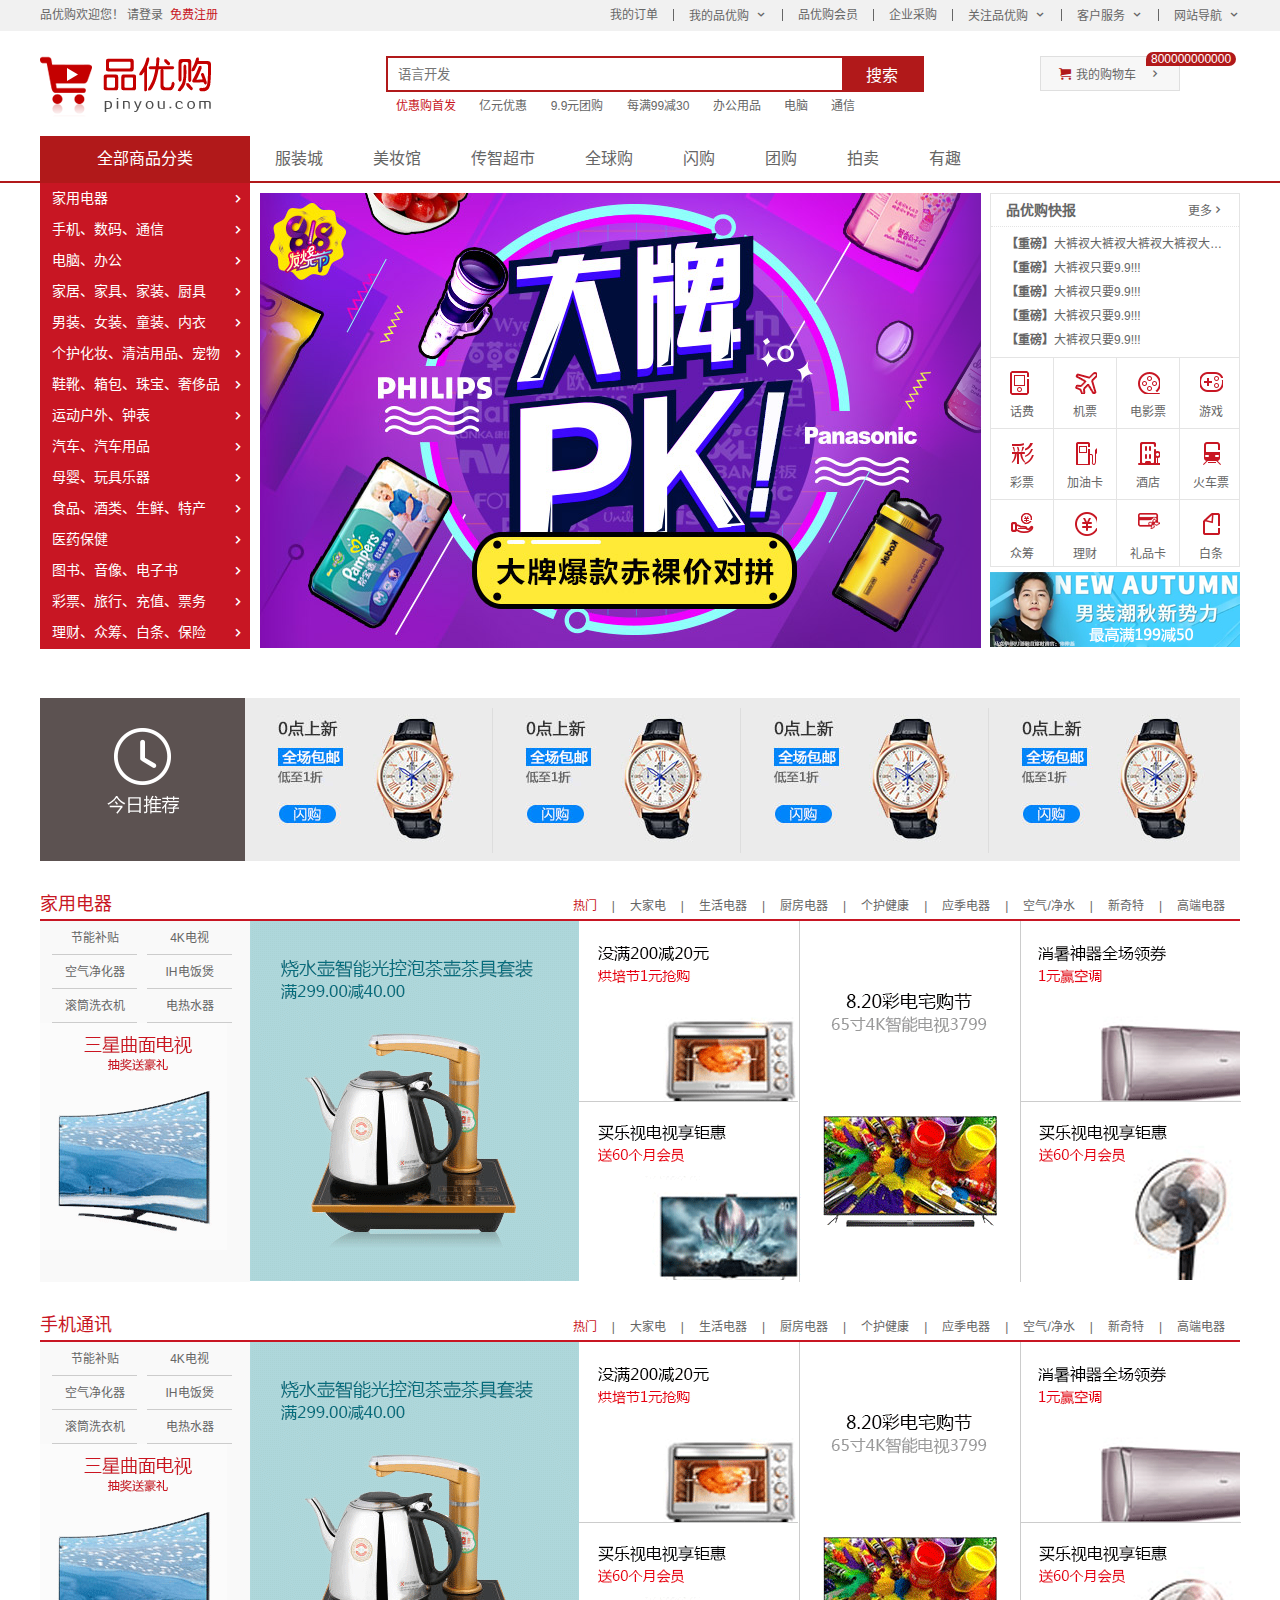
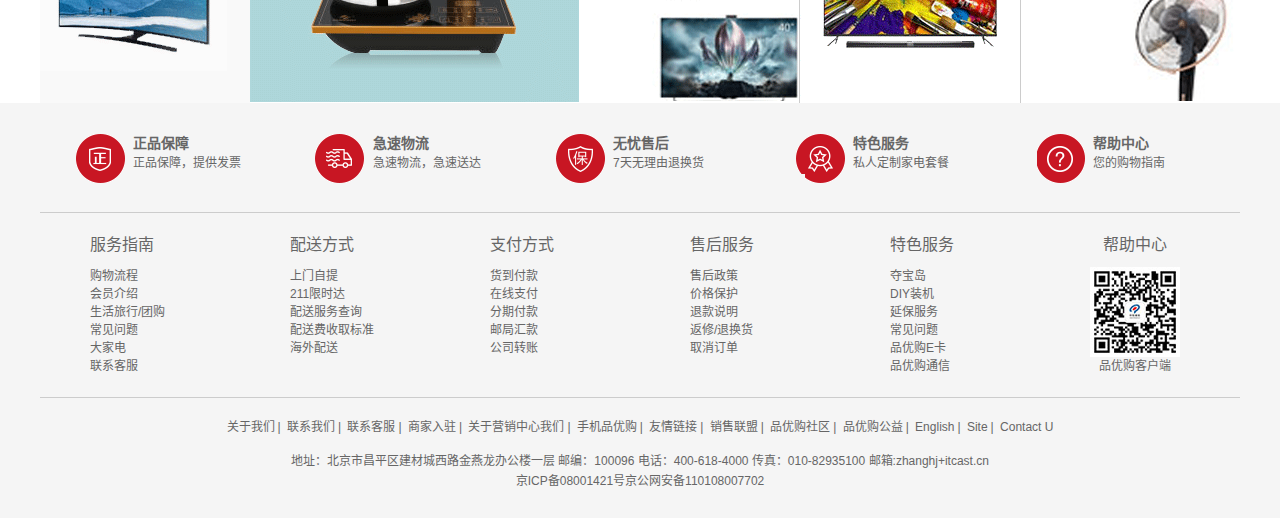
<file: index.html>
<!DOCTYPE html>
<html lang="zh-CN">

<head>
  <meta charset="UTF-8">
  <meta name="viewport" content="width=device-width, initial-scale=1.0">
  <title>品优购商城-综合网购首选-正品低价、品质保障、配送及时、轻松购物！</title>
  <meta name="description" content="品优购商城-专业的综合网上购物商城，销售电脑、
  家具百货、服装视频、母婴、图书、食品等数万个品牌优质商品。柏楠姐、诚信的服务和顾客至上的购物体验。" />
  <meta name="keywords" content="网上购物，网上商城，手机，笔记本，电脑，MP3，手表，配件，存储卡，京东" />
  <link rel="shortcut icon" href="favicon.ico">
  <link rel="stylesheet" href="css/base.css">
  <link rel="stylesheet" href="css/common.css">
  <link rel="stylesheet" href="css/index.css">

</head>

<body>
  <!-- 快捷导航 -->
  <section class="shortcut">
    <div class="w">
      <div class="fl">
        <ul>
          <li>品优购欢迎您！&nbsp;</li>
          <li>
            <a href="#">请登录 &nbsp;</a><a href="register.html" class="style-red">免费注册</a>
          </li>
        </ul>
      </div>
      <div class="fr">
        <ul>
          <li>我的订单</li>
          <li></li>
          <li class="arrow-icon">我的品优购</li>
          <li></li>
          <li>品优购会员</li>
          <li></li>
          <li>企业采购</li>
          <li></li>
          <li class="arrow-icon">关注品优购</li>
          <li></li>
          <li class="arrow-icon">客户服务</li>
          <li></li>
          <li class="arrow-icon">网站导航</li>
        </ul>
      </div>
    </div>
  </section>
  <!-- 头部模块 -->
  <header class="header w">
    <div class="logo">
      <h1>
        <a href="#" title="品优购商城"> 品优购商城</a>
      </h1>
    </div>
    <div class="search">
      <input type="search" placeholder="语言开发">
      <button>搜索</button>
    </div>
    <div class="hotwords">
      <a href="#" class="style-red">优惠购首发</a>
      <a href="#">亿元优惠</a>
      <a href="#">9.9元团购</a>
      <a href="#">每满99减30</a>
      <a href="#">办公用品</a>
      <a href="#">电脑</a>
      <a href="#">通信</a>
    </div>
    <div class="shopcar">我的购物车
      <i class="count">800000000000</i>
    </div>
  </header>

  <!-- nav -->
  <nav class="nav">
    <div class="w">
      <div class="dropdown">
        <div class="dt">全部商品分类</div>
        <div class="dd">
          <ul>
            <li><a href="#">家用电器</a></li>
            <li><a href="list.html">手机、数码、通信</a></li>
            <li><a href="#">电脑、办公</a></li>
            <li><a href="#">家居、家具、家装、厨具</a></li>
            <li><a href="#">男装、女装、童装、内衣</a></li>
            <li><a href="#">个护化妆、清洁用品、宠物</a></li>
            <li><a href="#">鞋靴、箱包、珠宝、奢侈品</a></li>
            <li><a href="#">运动户外、钟表</a></li>
            <li><a href="#">汽车、汽车用品</a></li>
            <li><a href="#">母婴、玩具乐器</a></li>
            <li><a href="#">食品、酒类、生鲜、特产</a></li>
            <li><a href="#">医药保健</a></li>
            <li><a href="#">图书、音像、电子书</a></li>
            <li><a href="#">彩票、旅行、充值、票务</a></li>
            <li><a href="#">理财、众筹、白条、保险</a></li>
          </ul>
        </div>
      </div>
      <div class="navitems">
        <ul>
          <li><a href="#">服装城</a></li>
          <li><a href="#">美妆馆</a></li>
          <li><a href="#">传智超市</a></li>
          <li><a href="#">全球购</a></li>
          <li><a href="#">闪购</a></li>
          <li><a href="#">团购</a></li>
          <li><a href="#">拍卖</a></li>
          <li><a href="#">有趣</a></li>
        </ul>
      </div>
    </div>
  </nav>

  <!-- 首页专有模块 -->
  <div class="w">
    <div class="main">
      <div class="focus">
        <ul>
          <li>
            <img src="upload/focus1.png" alt="">
          </li>
        </ul>
      </div>
      <div class="newflash">
        <div class="news">
          <div class="news-hd">
            <h5>品优购快报</h5>
            <a href="#" class="more">更多</a>
          </div>
          <div class="news-bd">
            <ul>
              <li><strong>【重磅】</strong>大裤衩大裤衩大裤衩大裤衩大裤衩大裤衩只要9.9!!!</li>
              <li><strong>【重磅】</strong>大裤衩只要9.9!!!</li>
              <li><strong>【重磅】</strong>大裤衩只要9.9!!!</li>
              <li><strong>【重磅】</strong>大裤衩只要9.9!!!</li>
              <li><strong>【重磅】</strong>大裤衩只要9.9!!!</li>
            </ul>
          </div>
        </div>
        <div class="lifeservice">
          <ul>
            <li>
              <i></i>
              <p>话费</p>
            </li>
            <li>
              <i></i>
              <p>机票</p>
            </li>
            <li>
              <i></i>
              <p>电影票</p>
            </li>
            <li>
              <i></i>
              <p>游戏</p>
            </li>
            <li>
              <i></i>
              <p>彩票</p>
            </li>
            <li>
              <i></i>
              <p>加油卡</p>
            </li>
            <li>
              <i></i>
              <p>酒店</p>
            </li>
            <li>
              <i></i>
              <p>火车票</p>
            </li>
            <li>
              <i></i>
              <p>众筹</p>
            </li>
            <li>
              <i></i>
              <p>理财</p>
            </li>
            <li>
              <i></i>
              <p>礼品卡</p>
            </li>
            <li>
              <i></i>
              <p>白条</p>
            </li>
          </ul>
        </div>
        <div class="bargain">
          <img src="upload/bargain.png" alt="">
        </div>
      </div>
    </div>
  </div>

  <!-- 推荐 -->
  <div class="w recom">
    <div class="recom-hd">
      <img src="images/recom.png" alt="">
    </div>
    <div class="recom-bd">
      <ul>
        <li>
          <img src="upload/recom_03.jpg" alt="">
        </li>
        <li>
          <img src="upload/recom_03.jpg" alt="">
        </li>
        <li>
          <img src="upload/recom_03.jpg" alt="">
        </li>
        <li>
          <img src="upload/recom_03.jpg" alt="">
        </li>
      </ul>
    </div>
  </div>

  <!-- 楼层区 -->
  <div class="floor">
    <!-- 家用电器 -->
    <div class="w jiadian">
      <div class="box-hd">
        <h3>家用电器</h3>
        <div class="tab-list">
          <ul>
            <li><a href="#" class="style-red">热门</a>|</li>
            <li><a href="#">大家电</a>|</li>
            <li><a href="#">生活电器</a>|</li>
            <li><a href="#">厨房电器</a>|</li>
            <li><a href="#">个护健康</a>|</li>
            <li><a href="#">应季电器</a>|</li>
            <li><a href="#">空气/净水</a>|</li>
            <li><a href="#">新奇特</a>|</li>
            <li><a href="#">高端电器</a></li>
          </ul>
        </div>
      </div>
      <div class="box-bd">
        <div class="tab-content">
          <div class="tab-list-item">
            <div class="col-210">
              <ul>
                <li><a href="#">节能补贴</a></li>
                <li><a href="#">4K电视</a></li>
                <li><a href="#">空气净化器</a></li>
                <li><a href="#">IH电饭煲</a></li>
                <li><a href="#">滚筒洗衣机</a></li>
                <li><a href="#">电热水器</a></li>
              </ul>
              <a href="#">
                <img src="upload/floor-1-1.png" alt="">
              </a>
            </div>
            <div class="col-329">
              <a href="#">
                <img src="upload/floor-1-b01.png" alt="">
              </a>
            </div>
            <div class="col-221">
              <a href="#">
                <img src="upload/floor-1-2.png" alt="" class="bb">
                <img src="upload/floor-1-3.png" alt="">
              </a>
            </div>
            <div class="col-221">
              <a href="#">
                <img src="upload/floor-1-4.png" alt="">
              </a>
            </div>
            <div class="col-219">
              <a href="#">
                <img src="upload/floor-1-5.png" alt="" class="bb">
                <img src="upload/floor-1-6.png" alt="">
              </a>
            </div>
          </div>
        </div>
      </div>
    </div>
    <!-- 手机通讯 -->
    <div class="w shouji">
      <div class="box-hd">
        <h3>手机通讯</h3>
        <div class="tab-list">
          <ul>
            <li><a href="#" class="style-red">热门</a>|</li>
            <li><a href="#">大家电</a>|</li>
            <li><a href="#">生活电器</a>|</li>
            <li><a href="#">厨房电器</a>|</li>
            <li><a href="#">个护健康</a>|</li>
            <li><a href="#">应季电器</a>|</li>
            <li><a href="#">空气/净水</a>|</li>
            <li><a href="#">新奇特</a>|</li>
            <li><a href="#">高端电器</a></li>
          </ul>
        </div>
      </div>
      <div class="box-bd">
        <div class="tab-content">
          <div class="tab-list-item">
            <div class="col-210">
              <ul>
                <li><a href="#">节能补贴</a></li>
                <li><a href="#">4K电视</a></li>
                <li><a href="#">空气净化器</a></li>
                <li><a href="#">IH电饭煲</a></li>
                <li><a href="#">滚筒洗衣机</a></li>
                <li><a href="#">电热水器</a></li>
              </ul>
              <a href="#">
                <img src="upload/floor-1-1.png" alt="">
              </a>
            </div>
            <div class="col-329">
              <a href="#">
                <img src="upload/floor-1-b01.png" alt="">
              </a>
            </div>
            <div class="col-221">
              <a href="#">
                <img src="upload/floor-1-2.png" alt="" class="bb">
                <img src="upload/floor-1-3.png" alt="">
              </a>
            </div>
            <div class="col-221">
              <a href="#">
                <img src="upload/floor-1-4.png" alt="">
              </a>
            </div>
            <div class="col-219">
              <a href="#">
                <img src="upload/floor-1-5.png" alt="" class="bb">
                <img src="upload/floor-1-6.png" alt="">
              </a>
            </div>
          </div>
        </div>
      </div>
    </div>
  </div>


  <!-- footer -->
  <footer class="footer">
    <div class="w">
      <div class="mod-service">
        <ul>
          <li>
            <h5></h5>
            <div class="service-txt">
              <h4>正品保障</h4>
              <p>正品保障，提供发票</p>
            </div>
          </li>
          <li>
            <h5></h5>
            <div class="service-txt">
              <h4>急速物流</h4>
              <p>急速物流，急速送达</p>
            </div>
          </li>
          <li>
            <h5></h5>
            <div class="service-txt">
              <h4>无忧售后</h4>
              <p>7天无理由退换货</p>
            </div>
          </li>
          <li>
            <h5></h5>
            <div class="service-txt">
              <h4>特色服务</h4>
              <p>私人定制家电套餐</p>
            </div>
          </li>
          <li>
            <h5></h5>
            <div class="service-txt">
              <h4>帮助中心</h4>
              <p>您的购物指南</p>
            </div>
          </li>
        </ul>
      </div>
      <div class="mod-help">
        <dl>
          <dt>服务指南</dt>
          <dd><a href="#">购物流程</a></dd>
          <dd><a href="#">会员介绍</a></dd>
          <dd><a href="#">生活旅行/团购</a></dd>
          <dd><a href="#">常见问题</a></dd>
          <dd><a href="#">大家电</a></dd>
          <dd><a href="#">联系客服</a></dd>
        </dl>
        <dl>
          <dt>配送方式</dt>
          <dd><a href="#">上门自提</a></dd>
          <dd><a href="#">211限时达</a></dd>
          <dd><a href="#">配送服务查询</a></dd>
          <dd><a href="#">配送费收取标准</a></dd>
          <dd><a href="#">海外配送</a></dd>
        </dl>
        <dl>
          <dt>支付方式</dt>
          <dd><a href="#">货到付款</a></dd>
          <dd><a href="#">在线支付</a></dd>
          <dd><a href="#">分期付款</a></dd>
          <dd><a href="#">邮局汇款</a></dd>
          <dd><a href="#">公司转账</a></dd>
        </dl>
        <dl>
          <dt>售后服务</dt>
          <dd><a href="#">售后政策</a></dd>
          <dd><a href="#">价格保护</a></dd>
          <dd><a href="#">退款说明</a></dd>
          <dd><a href="#">返修/退换货</a></dd>
          <dd><a href="#">取消订单</a></dd>
        </dl>
        <dl>
          <dt>特色服务</dt>
          <dd><a href="#">夺宝岛</a></dd>
          <dd><a href="#">DIY装机</a></dd>
          <dd><a href="#">延保服务</a></dd>
          <dd><a href="#">常见问题</a></dd>
          <dd><a href="#">品优购E卡</a></dd>
          <dd><a href="#">品优购通信</a></dd>
        </dl>
        <dl>
          <dt>帮助中心</dt>
          <dd>
            <img src="images/wx_cz.jpg" alt="">
          </dd>
          <dd>品优购客户端</dd>
        </dl>
      </div>
      <div class="mod-copyright">
        <div class="links">
          <a href="#">关于我们</a>|
          <a href="#">联系我们</a>|
          <a href="#">联系客服</a>|
          <a href="#">商家入驻</a>|
          <a href="#">关于营销中心我们</a>|
          <a href="#">手机品优购</a>|

          <a href="#">友情链接</a>|
          <a href="#">销售联盟</a>|
          <a href="#">品优购社区</a>|
          <a href="#">品优购公益</a>|
          <a href="#">English</a>|
          <a href="#">Site</a>|
          <a href="#">Contact U</a>
        </div>
        <div class="copyright">
          地址：北京市昌平区建材城西路金燕龙办公楼一层 邮编：100096 电话：400-618-4000 传真：010-82935100 邮箱:zhanghj+itcast.cn
          <br>京ICP备08001421号京公网安备110108007702
        </div>
      </div>
    </div>
  </footer>
</body>




</html>
</file>
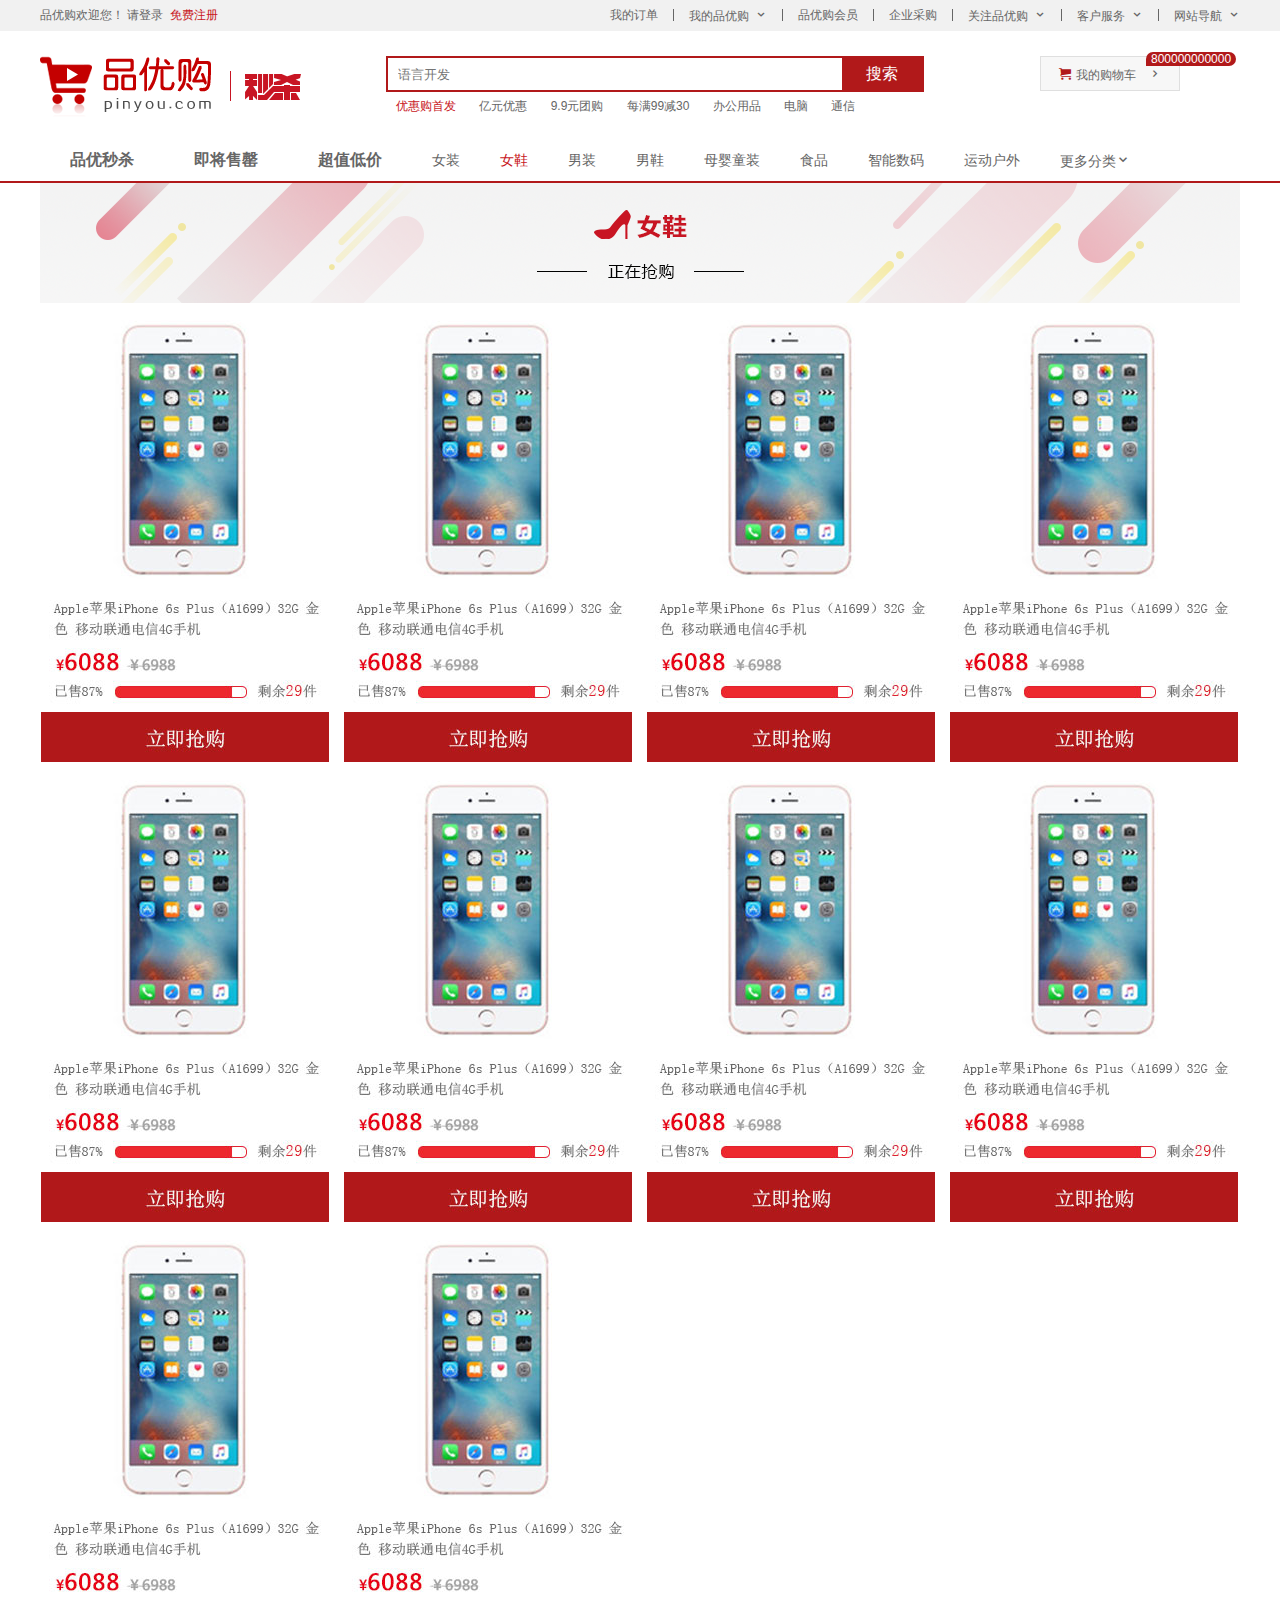
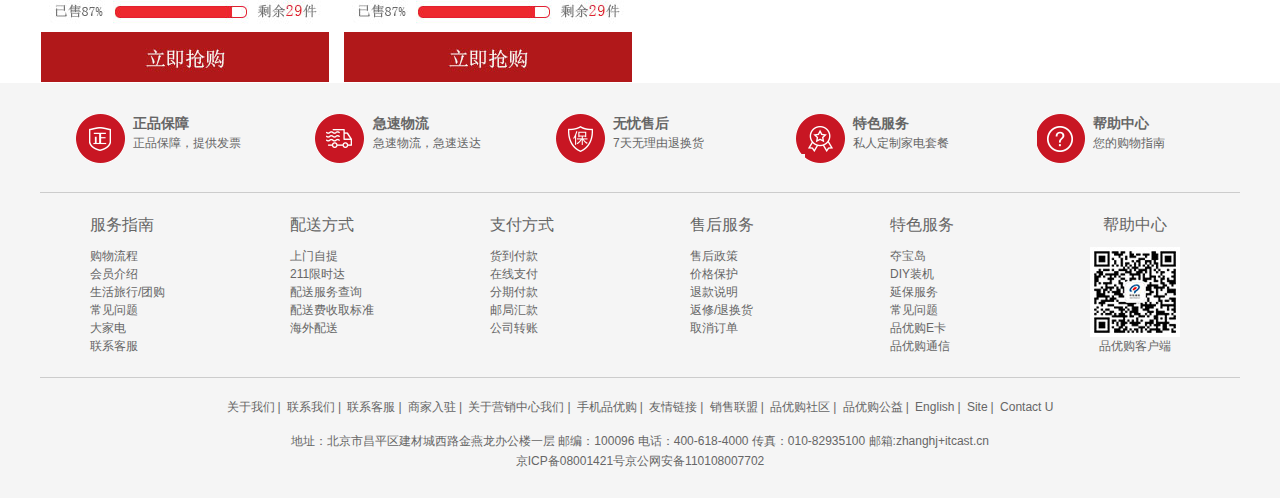
<file: list.html>
<!DOCTYPE html>
<html lang="en">

<head>
  <meta charset="UTF-8">
  <meta name="viewport" content="width=device-width, initial-scale=1.0">
  <title>列表页-综合网购首选-正品低价、品质保障、配送及时、轻松购物！</title>
  <meta name="description" content="品优购商城-专业的综合网上购物商城，销售电脑、
    家具百货、服装视频、母婴、图书、食品等数万个品牌优质商品。柏楠姐、诚信的服务和顾客至上的购物体验。" />
  <meta name="keywords" content="网上购物，网上商城，手机，笔记本，电脑，MP3，手表，配件，存储卡，京东" />
  <link rel="shortcut icon" href="favicon.ico">
  <link rel="stylesheet" href="css/base.css">
  <link rel="stylesheet" href="css/common.css">
  <link rel="stylesheet" href="css/list.css">

</head>

<body>
  <!-- 快捷导航 -->
  <section class="shortcut">
    <div class="w">
      <div class="fl">
        <ul>
          <li>品优购欢迎您！&nbsp;</li>
          <li>
            <a href="#">请登录 &nbsp;</a><a href="#" class="style-red">免费注册</a>
          </li>
        </ul>
      </div>
      <div class="fr">
        <ul>
          <li>我的订单</li>
          <li></li>
          <li class="arrow-icon">我的品优购</li>
          <li></li>
          <li>品优购会员</li>
          <li></li>
          <li>企业采购</li>
          <li></li>
          <li class="arrow-icon">关注品优购</li>
          <li></li>
          <li class="arrow-icon">客户服务</li>
          <li></li>
          <li class="arrow-icon">网站导航</li>
        </ul>
      </div>
    </div>
  </section>

  <!-- 头部模块 -->
  <header class="header w">
    <!-- logo -->
    <div class="logo">
      <h1>
        <a href="index.html" title="品优购商城"> 品优购商城</a>
      </h1>
    </div>
    <!-- 秒杀 -->
    <div class="sk">
      <img src="images/sk.png" alt="">
    </div>
    <div class="search">
      <input type="search" placeholder="语言开发">
      <button>搜索</button>
    </div>
    <div class="hotwords">
      <a href="#" class="style-red">优惠购首发</a>
      <a href="#">亿元优惠</a>
      <a href="#">9.9元团购</a>
      <a href="#">每满99减30</a>
      <a href="#">办公用品</a>
      <a href="#">电脑</a>
      <a href="#">通信</a>
    </div>
    <div class="shopcar">我的购物车
      <i class="count">800000000000</i>
    </div>
  </header>

  <!-- nav -->
  <nav class="nav">
    <div class="w">
      <div class="sk-list">
        <ul>
          <li><a href="#">品优秒杀</a></li>
          <li><a href="#">即将售罄</a></li>
          <li><a href="#">超值低价</a></li>
        </ul>
      </div>
      <div class="sk-con">
        <ul>
          <li><a href="#">女装</a></li>
          <li><a href="#" class="style-red">女鞋</a></li>
          <li><a href="#">男装</a></li>
          <li><a href="#">男鞋</a></li>
          <li><a href="#">母婴童装</a></li>
          <li><a href="#">食品</a></li>
          <li><a href="#">智能数码</a></li>
          <li><a href="#">运动户外</a></li>
          <li><a href="#">更多分类</a></li>
        </ul>
      </div>
    </div>
  </nav>

  <!-- 列表页主体 -->
  <div class="sk-container">
    <div class="sk-hd w">
      <img src="upload/bg_03.png" alt="">
    </div>
    <div class="sk-bd w">
      <ul class="clearfix">
        <li>
          <img src="upload/list.jpg" alt="">
        </li>
        <li>
          <img src="upload/list.jpg" alt="">
        </li>
        <li>
          <img src="upload/list.jpg" alt="">
        </li>
        <li>
          <img src="upload/list.jpg" alt="">
        </li>
        <li>
          <img src="upload/list.jpg" alt="">
        </li>
        <li>
          <img src="upload/list.jpg" alt="">
        </li>
        <li>
          <img src="upload/list.jpg" alt="">
        </li>
        <li>
          <img src="upload/list.jpg" alt="">
        </li>
        <li>
          <img src="upload/list.jpg" alt="">
        </li>
        <li>
          <img src="upload/list.jpg" alt="">
        </li>
      </ul>
    </div>
  </div>

  <!-- footer -->
  <footer class="footer">
    <div class="w">
      <div class="mod-service">
        <ul>
          <li>
            <h5></h5>
            <div class="service-txt">
              <h4>正品保障</h4>
              <p>正品保障，提供发票</p>
            </div>
          </li>
          <li>
            <h5></h5>
            <div class="service-txt">
              <h4>急速物流</h4>
              <p>急速物流，急速送达</p>
            </div>
          </li>
          <li>
            <h5></h5>
            <div class="service-txt">
              <h4>无忧售后</h4>
              <p>7天无理由退换货</p>
            </div>
          </li>
          <li>
            <h5></h5>
            <div class="service-txt">
              <h4>特色服务</h4>
              <p>私人定制家电套餐</p>
            </div>
          </li>
          <li>
            <h5></h5>
            <div class="service-txt">
              <h4>帮助中心</h4>
              <p>您的购物指南</p>
            </div>
          </li>
        </ul>
      </div>
      <div class="mod-help">
        <dl>
          <dt>服务指南</dt>
          <dd><a href="#">购物流程</a></dd>
          <dd><a href="#">会员介绍</a></dd>
          <dd><a href="#">生活旅行/团购</a></dd>
          <dd><a href="#">常见问题</a></dd>
          <dd><a href="#">大家电</a></dd>
          <dd><a href="#">联系客服</a></dd>
        </dl>
        <dl>
          <dt>配送方式</dt>
          <dd><a href="#">上门自提</a></dd>
          <dd><a href="#">211限时达</a></dd>
          <dd><a href="#">配送服务查询</a></dd>
          <dd><a href="#">配送费收取标准</a></dd>
          <dd><a href="#">海外配送</a></dd>
        </dl>
        <dl>
          <dt>支付方式</dt>
          <dd><a href="#">货到付款</a></dd>
          <dd><a href="#">在线支付</a></dd>
          <dd><a href="#">分期付款</a></dd>
          <dd><a href="#">邮局汇款</a></dd>
          <dd><a href="#">公司转账</a></dd>
        </dl>
        <dl>
          <dt>售后服务</dt>
          <dd><a href="#">售后政策</a></dd>
          <dd><a href="#">价格保护</a></dd>
          <dd><a href="#">退款说明</a></dd>
          <dd><a href="#">返修/退换货</a></dd>
          <dd><a href="#">取消订单</a></dd>
        </dl>
        <dl>
          <dt>特色服务</dt>
          <dd><a href="#">夺宝岛</a></dd>
          <dd><a href="#">DIY装机</a></dd>
          <dd><a href="#">延保服务</a></dd>
          <dd><a href="#">常见问题</a></dd>
          <dd><a href="#">品优购E卡</a></dd>
          <dd><a href="#">品优购通信</a></dd>
        </dl>
        <dl>
          <dt>帮助中心</dt>
          <dd>
            <img src="images/wx_cz.jpg" alt="">
          </dd>
          <dd>品优购客户端</dd>
        </dl>
      </div>
      <div class="mod-copyright">
        <div class="links">
          <a href="#">关于我们</a>|
          <a href="#">联系我们</a>|
          <a href="#">联系客服</a>|
          <a href="#">商家入驻</a>|
          <a href="#">关于营销中心我们</a>|
          <a href="#">手机品优购</a>|

          <a href="#">友情链接</a>|
          <a href="#">销售联盟</a>|
          <a href="#">品优购社区</a>|
          <a href="#">品优购公益</a>|
          <a href="#">English</a>|
          <a href="#">Site</a>|
          <a href="#">Contact U</a>
        </div>
        <div class="copyright">
          地址：北京市昌平区建材城西路金燕龙办公楼一层 邮编：100096 电话：400-618-4000 传真：010-82935100 邮箱:zhanghj+itcast.cn
          <br>京ICP备08001421号京公网安备110108007702
        </div>
      </div>
    </div>
  </footer>
</body>

</html>
</file>
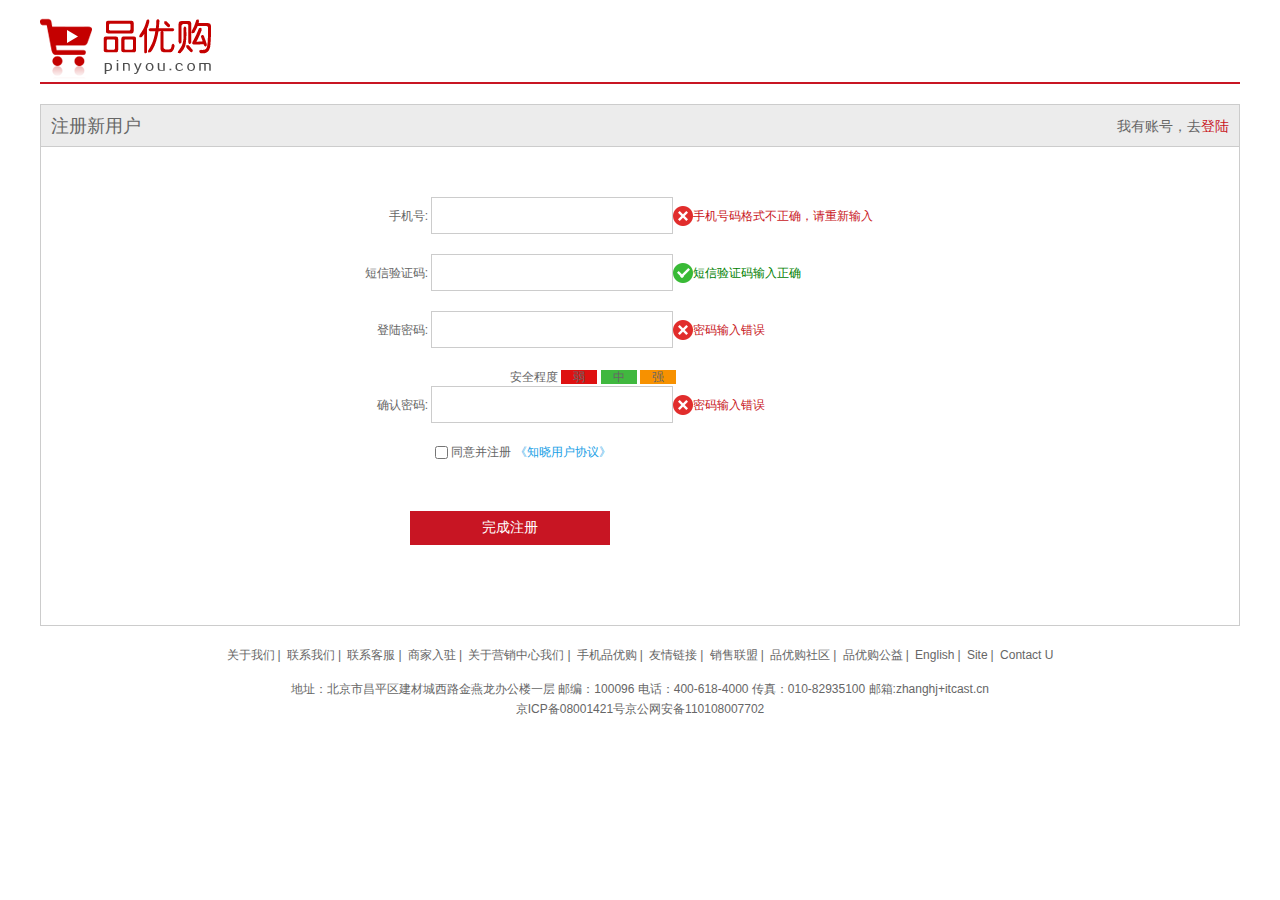
<file: register.html>
<!DOCTYPE html>
<html lang="en">

<head>
  <meta charset="UTF-8">
  <meta name="viewport" content="width=device-width, initial-scale=1.0">
  <title>个人注册</title>
  <link rel="shortcut icon" href="favicon.ico">
  <link rel="stylesheet" href="css/base.css">
  <link rel="stylesheet" href="css/regisster.css">

</head>

<body>
  <div class="w">
    <header class="header">
      <div class="logo">
        <a href="index.html"><img src="images/logo.png" alt=""></a>
      </div>
    </header>
    <div class="registerarea">
      <h3>注册新用户
        <div class="login">我有账号，去<a href="#">登陆</a></div>
      </h3>
      <div class="reg-form">
        <ul>
          <li><label for="">手机号:</label> <input type="phone" class="inp"></input><span class="error"><i
                class="error-icon"></i>手机号码格式不正确，请重新输入</span></li>
          <li><label for="">短信验证码:</label> <input type="number" class="inp"></input><span class="success"><i
                class="success-icon"></i>短信验证码输入正确</span></li>
          <li><label for="">登陆密码:</label> <input type="password" class="inp"></input><span class="error"><i
                class="error-icon"></i>密码输入错误</span></li>
          <div class="safe">安全程度 <em class="ruo">弱</em> <em class="zhong">中</em> <em class="qiang">强</em></div>
          <li><label for="">确认密码:</label> <input type="password" class="inp"></input><span class="error"><i
                class="error-icon"></i>密码输入错误</span></li>
          <li class="agree"><input type="checkbox">
            同意并注册 <a href="#">《知晓用户协议》</a>
          </li>
          <li>
            <input type="submit" value="完成注册" class="btn">
          </li>
        </ul>
      </div>
    </div>
    <footer class="footer">
      <div class="mod-copyright">
        <div class="links">
          <a href="#">关于我们</a>|
          <a href="#">联系我们</a>|
          <a href="#">联系客服</a>|
          <a href="#">商家入驻</a>|
          <a href="#">关于营销中心我们</a>|
          <a href="#">手机品优购</a>|

          <a href="#">友情链接</a>|
          <a href="#">销售联盟</a>|
          <a href="#">品优购社区</a>|
          <a href="#">品优购公益</a>|
          <a href="#">English</a>|
          <a href="#">Site</a>|
          <a href="#">Contact U</a>
        </div>
        <div class="copyright">
          地址：北京市昌平区建材城西路金燕龙办公楼一层 邮编：100096 电话：400-618-4000 传真：010-82935100 邮箱:zhanghj+itcast.cn
          <br>京ICP备08001421号京公网安备110108007702
        </div>
      </div>
    </footer>
  </div>

</body>

</html>
</file>
<file: css/base.css>
/* 把我们所有标签的内外边距清零 */
* {
    margin: 0;
    padding: 0;
    /* css3盒子模型 */
    box-sizing: border-box;
}
/* em 和 i 斜体的文字不倾斜 */
em,
i {
    font-style: normal
}
/* 去掉li 的小圆点 */
li {
    list-style: none
}

img {
    /* border 0 照顾低版本浏览器 如果 图片外面包含了链接会有边框的问题 */
    border: 0;
    /* 取消图片底侧有空白缝隙的问题 */
    vertical-align: middle
}

button {
    /* 当我们鼠标经过button 按钮的时候，鼠标变成小手 */
    cursor: pointer
}

a {
    color: #666;
    text-decoration: none
}

a:hover {
    color: #c81623
}

button,
input {
    /* "\5B8B\4F53" 就是宋体的意思 这样浏览器兼容性比较好 */
    font-family: Microsoft YaHei, Heiti SC, tahoma, arial, Hiragino Sans GB, "\5B8B\4F53", sans-serif;
    /* 默认有灰色边框我们需要手动去掉 */
    border: 0; 
    /* 去掉蓝色边框 */
    outline: none;
}

body {
    /* CSS3 抗锯齿形 让文字显示的更加清晰 */
    -webkit-font-smoothing: antialiased;
    background-color: #fff;
    font: 12px/1.5 Microsoft YaHei, Heiti SC, tahoma, arial, Hiragino Sans GB, "\5B8B\4F53", sans-serif;
    color: #666
}

.hide,
.none {
    display: none
}
/* 清除浮动 */
.clearfix:after {
    visibility: hidden;
    clear: both;
    display: block;
    content: ".";
    height: 0
}

.clearfix {
    *zoom: 1
}
</file>
<file: css/common.css>
/* 声明字体图标 注意路径*/
@font-face {
  font-family: 'icomoon';
  src:  url('../fonts/icomoon.eot?tomleg');
  src:  url('../fonts/icomoon.eot?tomleg#iefix') format('embedded-opentype'),
    url('../fonts/icomoon.ttf?tomleg') format('truetype'),
    url('../fonts/icomoon.woff?tomleg') format('woff'),
    url('../fonts/icomoon.svg?tomleg#icomoon') format('svg');
  font-weight: normal;
  font-style: normal;
  font-display: block;
}

/* 版心 */
.w {
  width: 1200px;
  margin: 0 auto;
}
.fl {
  float: left;
}
.fr {
  float: right;
}
.style-red {
  color: #c81623;
}
/* 快捷导航栏 */
.shortcut {
  height: 31px;
  line-height: 31px;
  background-color: #f1f1f1;
}
.shortcut ul li {
  float: left;
}
.shortcut .fr ul li:nth-child(2n) {
  width: 1px;
  height: 12px;
  background-color: #666666;
  margin: 9px 15px;
}
.arrow-icon::after {
  content: "\e91e";
  font-family: 'icomoon';
  margin-left: 6px;
}
/* header */
.header {
  position: relative;
  height: 105px;
}
.logo {
  position: absolute;
  top: 25px;
  width: 171px;
  height: 61px;
}
.logo h1 {
  width: 100%;
  height: 100%;
}
.logo a {
  display: block;
  width: 100%;
  height: 100%;
  /* 隐藏文字 */
  /* font-size: 0; */
  text-indent: -9999px;
  overflow: hidden;
  background: url(../images/logo.png) no-repeat;
}
.search {
  position: absolute;
  left: 346px;
  top: 25px;
  width: 538px;
  height: 36px;
  border: 2px solid #b1191a;
}
.search input {
  float: left;
  width: 454px;
  height: 32px;
  padding-left: 10px;
}
.search button {
  float: left;
  width: 80px;
  height: 32px;
  background-color: #b1191a;
  border-radius: 0;
  font-size: 16px;
  color: white;
}
.hotwords {
  position: absolute;
  top: 66px;
  left: 346px;
}
.hotwords a {
  margin: 0 10px;
}
.shopcar {
  position: absolute;
  top: 25px;
  right: 60px;
  width: 140px;
  height: 35px;
  line-height: 35px;
  text-align: center;
  border: 1px solid #dfdfdf;
  background-color: #f7f7f7;
}
.shopcar::before {
  content: '\e93a';
  font-family: 'icomoon';
  margin-right: 5px;
  color: #b1191a;
}
.shopcar::after {
  content: '\e920';
  font-family: 'icomoon';
  margin-left: 10px;
}
.count {
  position: absolute;
  top: -5px;
  /* 用left不用right 这样数字变长会往右边增加 */
  left: 105px;
  height: 14px;
  line-height: 14px ;
  color: white;
  background-color: #b1191a;
  padding: 0 5px;
  border-radius: 7px 7px 7px 0;
}
/* nav */
.nav {
  height: 47px;
  border-bottom: 2px solid #b1191a;
}
.nav .dropdown {
  float: left;
  width: 210px;
  height: 45px;
  background-color: #b1191a;
}
.nav .navitems {
  float: left;
}
.dropdown .dt {
  width: 100%;
  height: 100%;
  color: white;
  text-align: center;
  line-height: 45px;
  font-size: 16px;
}
.dropdown .dd {
  /* display: none; */
  width: 210px;
  height: 466px;
  margin-top: 2px;
  background-color: #c81623;
}
.dropdown .dd ul li {
  position: relative;
  height: 31px;
  line-height: 31px;
  margin-left: 2px;
  padding-left: 10px;
}
.dropdown .dd ul li:hover {
  background-color: #fff;

}
.dropdown .dd ul li::after {
  position: absolute;
  top: 1px;
  right: 5px;
  display: block;
  color: white;
  content: '\e920';
  font-family: 'icomoon';
  font-size: 14px;
}
.dropdown .dd ul li a {
  display: block;
  font-size: 14px;
  color: white;
}
.dropdown .dd ul li:hover  a {
  color: #c81623;
}
.navitems ul li {
  float: left;
}
.navitems ul li a {
  display: block;
  height: 45px;
  padding: 0 25px;
  line-height: 45px;
  font-size: 16px;
}
/* footer */
.footer {
  height: 415px;
  padding-top: 30px;
  background-color: #f5f5f5;
}
.mod-service {
  height: 80px;
  border-bottom: 1px solid #cccccc;
}
.mod-service ul li  {
  float: left;
  width: 240px;
  height: 50px;
  padding-left: 35px;
}
.mod-service ul li h5 {
  float: left;
  width: 50px;
  height: 50px;
  margin-right: 8px;
}
.mod-service ul li:first-of-type h5{
  background: url(../images/icons.png)  no-repeat -252px -2px;
}
.mod-service ul li:nth-of-type(2) h5{
  background: url(../images/icons.png)  no-repeat -255px -53px;
}
.mod-service ul li:nth-of-type(3) h5{
  background: url(../images/icons.png)  no-repeat -256px -105px;
}
.mod-service ul li:nth-of-type(4) h5{
  background: url(../images/icons.png)  no-repeat -257px -156px;
}
.mod-service ul li:nth-of-type(5) h5{
  background: url(../images/icons.png)  no-repeat -256px -208px;
}
.service-txt h4 {
  font-size: 14px;
}
.service-txt p {
  font-size: 12px;
}
.mod-help {
  height: 185px;
  padding-top: 20px;
  padding-left: 50px;
  border-bottom: 1px solid #cccccc;
}
.mod-help dl {
  width: 200px;
  float: left;
}
.mod-help dl:last-child {
  width: 90px;
  text-align: center;
}
.mod-help dl dt {
  font-size: 16px;
  margin-bottom: 10px;
}
.mod-copyright {
  padding-top: 20px;
  text-align: center;
}
.links {
  margin-bottom: 15px;
}
.links a {
  margin: 0 3px;
}
.copyright {
  line-height: 20px;
}
</file>
<file: css/index.css>
.main {
  width: 980px;
  height: 455px;
  margin-left: 220px;
  margin-top: 10px;
}
.focus {
  float: left;
  width: 721px;
  height: 100%;
  background-color: purple;
}
.newflash {
  float: right;
  width: 250px;
  height: 100%;
}
.news {
  height: 165px;
  border: 1px solid #e4e4e4;
}
.news-hd {
  height: 33px;
  line-height: 33px;
  padding: 0 15px;
  border-bottom: 1px dotted #e4e4e4;
}
.news-hd h5 {
  float: left;
  font-size: 14px;
}
.news-hd .more {
  float: right;
}
.news-hd .more::after {
  content: '\e920';
  font-family: 'icomoon';
}
.news-bd {
  padding: 5px 15px 0;
}
.news-bd ul li {
  height: 24px;
  line-height: 24px;
  overflow: hidden;
  white-space: nowrap;
  text-overflow: ellipsis; 
}
.lifeservice {
  overflow: hidden;
  height: 209px;
  border: 1px solid #e4e4e4;
  border-top: 0;
}
.lifeservice ul {
  width: 252px;
}
.lifeservice ul li {
  float: left;
  width: 63px;
  height: 71px;
  border-right: 1px solid #e4e4e4;
  border-bottom: 1px solid #e4e4e4;
  text-align: center;
}
.lifeservice ul li i {
  display: inline-block;
  width: 24px;
  height: 28px;
  margin-top: 12px;
}
.lifeservice ul li:first-of-type i {
  background: url(../images/icons.png) no-repeat -19px -15px;
}
.lifeservice ul li:nth-of-type(2) i {
  background: url(../images/icons.png) no-repeat -78px -16px;
}
.lifeservice ul li:nth-of-type(3) i {
  background: url(../images/icons.png) no-repeat -140px -16px;
}
.lifeservice ul li:nth-of-type(4) i {
  background: url(../images/icons.png) no-repeat -205px -16px;
}
.lifeservice ul li:nth-of-type(5) i {
  background: url(../images/icons.png) no-repeat -16px -87px;
}
.lifeservice ul li:nth-of-type(6) i {
  background: url(../images/icons.png) no-repeat -77px -87px;
}
.lifeservice ul li:nth-of-type(7) i {
  background: url(../images/icons.png) no-repeat -141px -87px;
}
.lifeservice ul li:nth-of-type(8) i {
  background: url(../images/icons.png) no-repeat -205px -87px;
}
.lifeservice ul li:nth-of-type(9) i {
  background: url(../images/icons.png) no-repeat -16px -159px;
}
.lifeservice ul li:nth-of-type(10) i {
  background: url(../images/icons.png) no-repeat -77px -159px;
}
.lifeservice ul li:nth-of-type(11) i {
  background: url(../images/icons.png) no-repeat -141px -159px;
}
.lifeservice ul li:nth-of-type(12) i {
  background: url(../images/icons.png) no-repeat -205px -159px;
}
.bargain {
  margin-top: 5px;
}
/* recom */
.recom {
  height: 163px;
  margin-top: 50px;
  background-color: #ebebeb;
}
.recom-hd {
  float: left;
  width: 205px;
  height: 163px;
  text-align: center;
  padding-top: 30px;
  background-color: #5c5251;
}
.recom-bd ul li {
  position: relative;
  float: left;
}
.recom-bd ul li img {
  width: 248px;
  height: 163px;
}
.recom-bd ul li:nth-child(-n+3)::after {
  content: "";
  position: absolute;
  right: 0;
  top: 10px;
  width: 1px;
  height: 145px;
  background-color: #ddd;
}
/* jiadian */
.floor .w {
  margin-top: 30px;
}
.box-hd {
  height: 30px;
  border-bottom: 2px solid #c81623;
}
.box-hd h3 {
  float: left;
  font-size: 18px;
  color: #c81623;
  font-weight: 400;
}
.tab-list {
  float: right;
  line-height: 30px;
}
.tab-list ul li {
  float: left;
}
.tab-list ul li a {
  padding: 0 15px;
}
.box-bd {
  height: 361px;
}
.tab-list-item > div {
  float: left;
  height: 361px;
}
.col-210 {
  width: 210px;
  background-color: #f9f9f9;
}
.col-210 ul {
  padding-left: 12px;
}
.col-210 ul li {
  float: left;
  width: 85px;
  height: 34px;
  margin-right: 10px;
  text-align: center;
  line-height: 34px;
  border-bottom: 1px solid #ccc;
}
.col-219 {
  width: 219px;
}
.col-221 {
  width: 221px;
  border-right: 1px solid #ccc;
}
.col-329 {
  width: 329px;
}
.bb {
  /* 一般情况下，a如果包含有宽度的盒子，a需要转为块级元素 */
  display: block;
  border-bottom: 1px solid #ccc;
}
</file>
<file: css/list.css>
.nav {
  overflow: hidden;
}
.sk {
  position: absolute;
  left: 190px;
  top: 40px;
  padding: 3px 0 0 14px;
  height: 30px;
  border-left: 1px solid #c81523;
}
.sk-list {
  float: left;
}
.sk-list ul li {
  float: left;
}
.sk-list ul li a {
  display: block;
  line-height: 47px;
  padding: 0 30px;
  font-size: 16px;
  font-weight: 700;
}
.sk-con {
  float: left;
}
.sk-con ul li {
  float: left;
}
.sk-con ul li:last-child a::after {
  content: "\e91e";
  font-family: 'icomoon';
}
.sk-con ul li a {
  display: block;
  line-height: 49px;
  padding: 0 20px;
  font-size: 14px;
}
.sk-bd ul li {
  overflow: hidden;
  float: left;
  margin-right: 13px;
  width: 290px;
  height: 460px;
  border: 1px solid transparent;
}
.sk-bd ul li:hover {
  border: 1px solid #c81523;
}
.sk-bd ul li:nth-child(4n){
  margin-right: 0;
}
</file>
<file: css/regisster.css>
.w {
  width: 1200px;
  margin: 0 auto;
}
.header {
  height: 84px;
  border-bottom: 2px solid #c81523;
}
.logo {
  padding-top: 18px;
}
.registerarea {
  height: 522px;
  margin-top: 20px;
  border: 1px solid #ccc;
}
.registerarea h3 {
  height: 42px;
  border-bottom: 1px solid #ccc;
  background-color: #ececec;
  line-height: 42px;
  padding: 0 10px;
  font-size: 18px;
  font-weight: 400;
}
.login {
  float: right;
  font-size: 14px;
}
.login a {
  color: #c81523;
}
.reg-form {
  width: 600px;
  margin: 50px auto;
}
.reg-form ul li {
  margin-bottom: 20px;
}
.reg-form ul li label{
  display: inline-block;
  width: 88px;
  text-align: right;
}
.reg-form ul li .inp {
  width: 242px;
  height: 37px;
  border: 1px solid #ccc;
}
.success {
  color: green;
}
.error {
  color: #c81523;
}
.success-icon,
.error-icon {
  display: inline-block;
  vertical-align: middle;
  width: 20px;
  height: 20px;
  margin-top: -2px;
  background: url(../images/error.png) no-repeat;
}
.success-icon {
  background: url(../images/success.png);
}
.safe {
  margin-left: 170px;
}
.safe em {
  padding: 0 12px;
}
.ruo {
  background-color: #de1111;
}
.zhong {
  background-color: #40b83f;
}
.qiang {
  background-color: #f79100;
}
.agree {
  padding-left: 95px;
}
.agree input {
  vertical-align: middle;
}
.agree a {
  color: #1ba1e6;
}
.btn {
  width: 200px;
  height: 34px;
  margin: 30px 0 0 70px;
  background-color: #c81523;
  font-size: 14px;
  color: white;
}
/* footer */
.mod-copyright {
  padding-top: 20px;
  text-align: center;
}
.links {
  margin-bottom: 15px;
}
.links a {
  margin: 0 3px;
}
.copyright {
  line-height: 20px;
}
</file>
